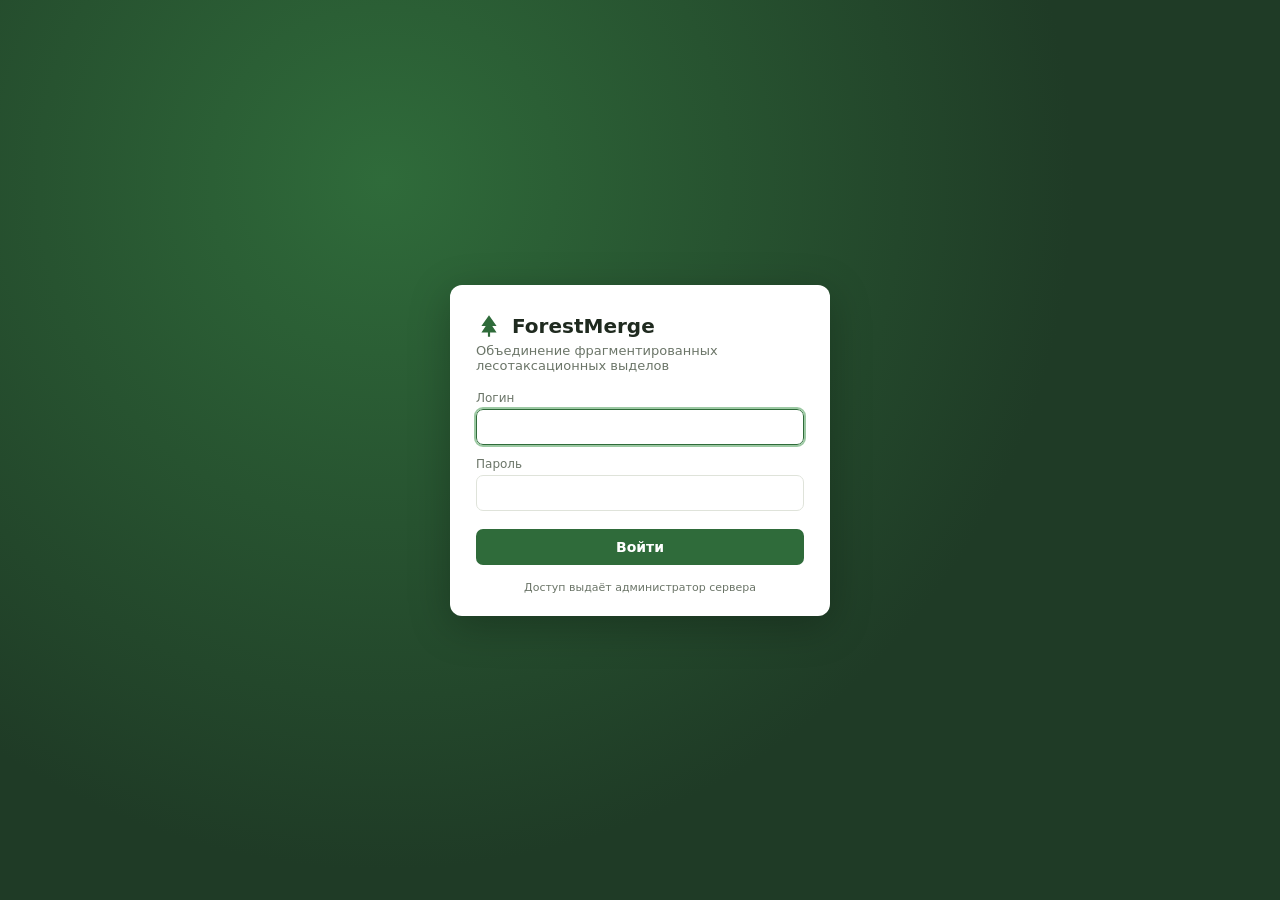
<file: web/login.html>
<!doctype html>
<html lang="ru">
<head>
  <meta charset="utf-8">
  <meta name="viewport" content="width=device-width, initial-scale=1">
  <meta name="robots" content="noindex">
  <title>Вход — ForestMerge</title>
  <style>
    :root { --ink: #1f2a1f; --muted: #6b7568; --line: #dfe3da; --accent: #2f6b3a; --bad: #b91c1c;
            font-family: system-ui, -apple-system, "Segoe UI", Roboto, sans-serif; font-size: 14px; color: var(--ink); }
    * { box-sizing: border-box; }
    html, body { margin: 0; height: 100%; }
    body { display: grid; place-items: center; background: #1f3b26 radial-gradient(circle at 30% 20%, #2f6b3a 0, #1f3b26 60%); padding: 16px; }
    main { width: min(380px, 100%); background: #fff; border-radius: 12px; padding: 28px 26px 22px; box-shadow: 0 10px 40px rgba(0,0,0,.25); }
    .brand { display: flex; align-items: center; gap: 10px; color: var(--accent); margin-bottom: 4px; }
    h1 { font-size: 20px; margin: 0; color: var(--ink); }
    p.sub { color: var(--muted); margin: 0 0 18px; font-size: 13px; }
    label { display: block; font-size: 12px; color: var(--muted); margin: 12px 0 4px; }
    input { width: 100%; font: inherit; padding: 9px 11px; border: 1px solid var(--line); border-radius: 7px; }
    input:focus { outline: 2px solid #9cc9a3; border-color: var(--accent); }
    button { width: 100%; margin-top: 18px; padding: 10px; font: inherit; font-weight: 600; color: #fff; background: var(--accent);
             border: 0; border-radius: 7px; cursor: pointer; }
    button:disabled { opacity: .6; cursor: default; }
    .err { color: var(--bad); background: #fef2f2; border: 1px solid #fecaca; border-radius: 7px; padding: 8px 10px; margin-top: 14px; font-size: 13px; }
    .foot { margin-top: 16px; color: var(--muted); font-size: 11px; text-align: center; }
  </style>
</head>
<body>
<main>
  <div class="brand">
    <svg viewBox="0 0 24 24" width="26" height="26" aria-hidden="true"><path fill="currentColor" d="M12 2 5 12h4l-4 6h6v4h2v-4h6l-4-6h4z"/></svg>
    <h1>ForestMerge</h1>
  </div>
  <p class="sub">Объединение фрагментированных лесотаксационных выделов</p>
  <form id="f" autocomplete="on">
    <label for="login">Логин</label>
    <input id="login" name="username" autocomplete="username" required autofocus>
    <label for="password">Пароль</label>
    <input id="password" name="password" type="password" autocomplete="current-password" required>
    <button id="go" type="submit">Войти</button>
    <div id="err" class="err" hidden></div>
  </form>
  <div class="foot">Доступ выдаёт администратор сервера</div>
</main>
<script>
  const f = document.getElementById("f"), err = document.getElementById("err"), go = document.getElementById("go");
  const next = (() => {
    const n = new URLSearchParams(location.search).get("next") || "/";
    return n.startsWith("/") && !n.startsWith("//") ? n : "/";       // только внутренние адреса
  })();
  f.addEventListener("submit", async (e) => {
    e.preventDefault();
    err.hidden = true; go.disabled = true; go.textContent = "Вход…";
    try {
      const r = await fetch("/api/login", {
        method: "POST", headers: { "Content-Type": "application/json" }, credentials: "same-origin",
        body: JSON.stringify({ login: f.username.value.trim(), password: f.password.value }),
      });
      if (r.ok) { location.replace(next); return; }
      let msg = "Не удалось войти";
      try { msg = (await r.json()).detail || msg; } catch (_) { /* не JSON */ }
      err.textContent = msg; err.hidden = false;
      f.password.value = ""; f.password.focus();
    } catch (_) {
      err.textContent = "Сервер недоступен"; err.hidden = false;
    } finally {
      go.disabled = false; go.textContent = "Войти";
    }
  });
</script>
</body>
</html>
</file>
